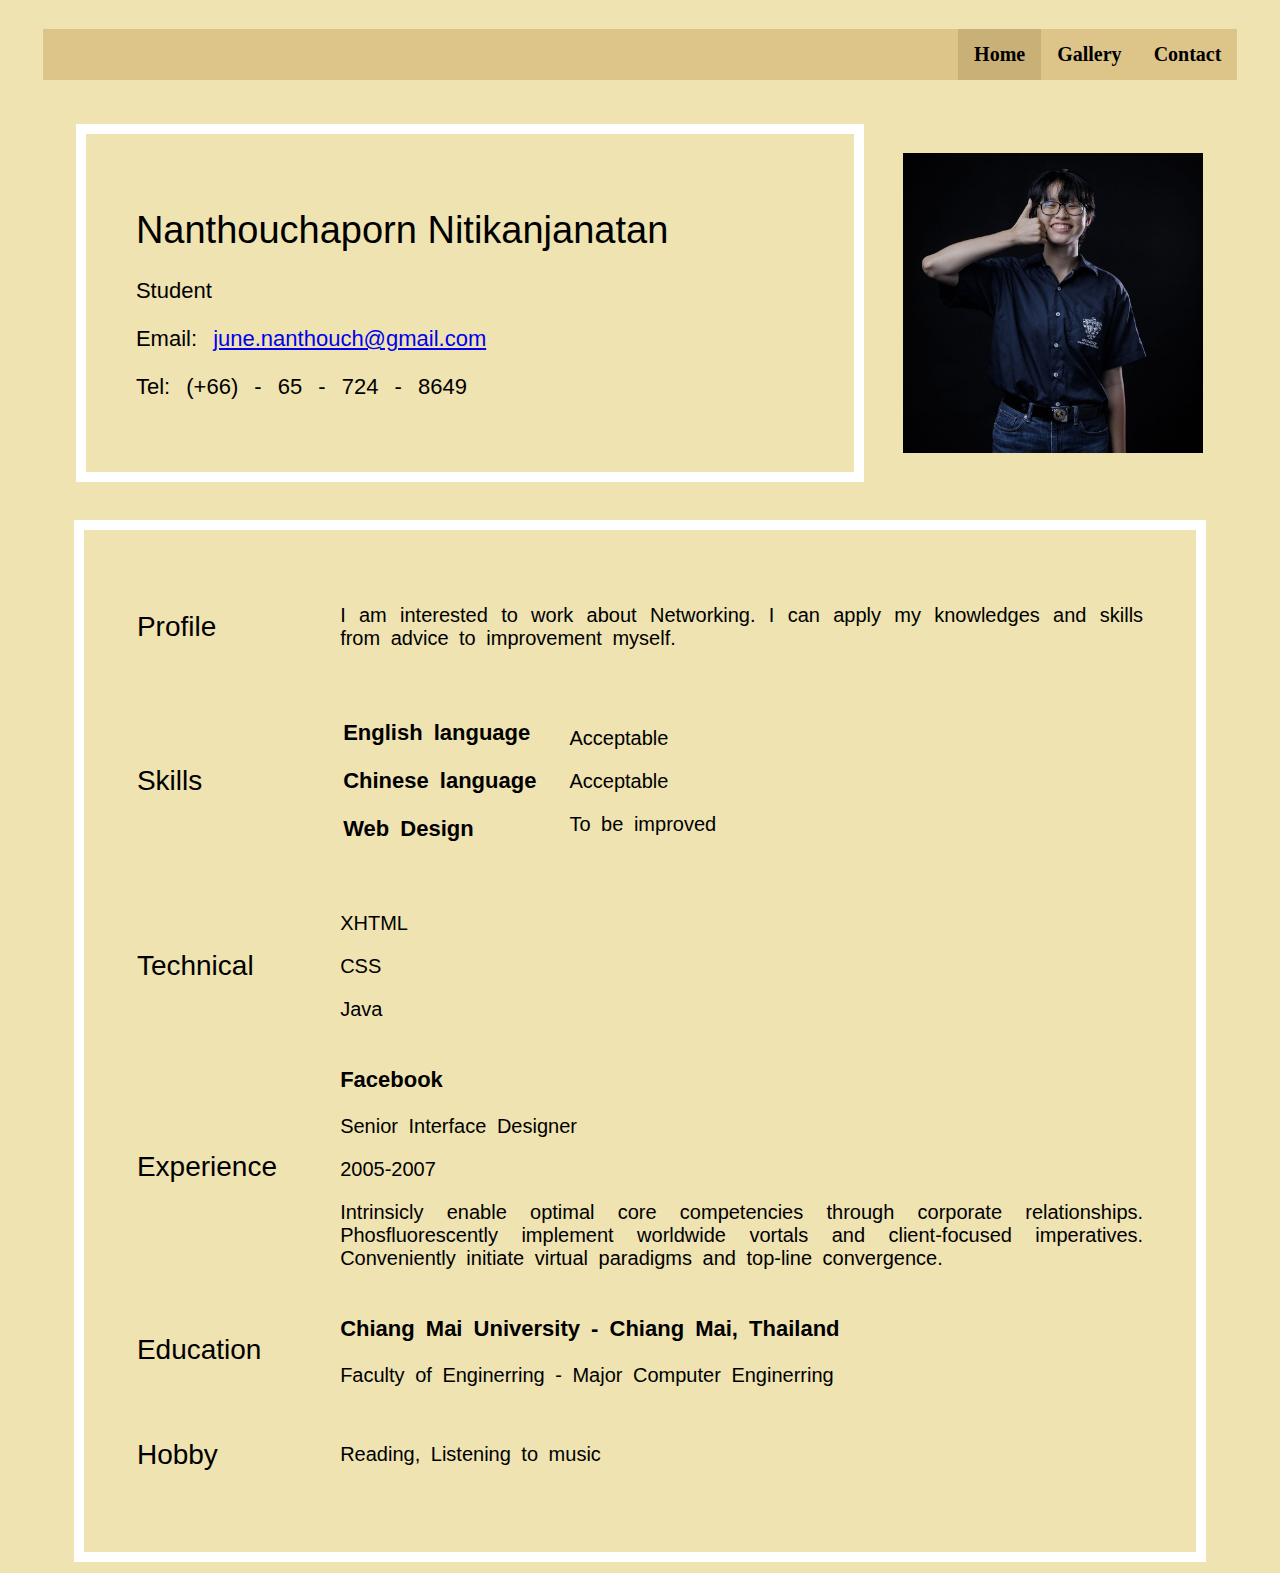
<file: index.html>
<!DOCTYPE html>
<html lang="en">
<head>
    <meta charset="UTF-8">
    <meta name="viewport" content="width=device-width, initial-scale=1.0">
    <meta http-equiv="X-UA-Compatible" content="ie=edge">
    <title>Document</title>
    <link rel="stylesheet" href="css/style.css" type="text/css">
    <link rel="stylesheet" href="https://fonts.googleapis.com/icon?family=Material+Icons">
</head>
<body>
    <br>
    <table align="center" width="95%">
        <tr align="center">
            <td>
                <ul>
                    <li><a href="contact.html">Contact</a></li>
                    <li><a href="gallery.html">Gallery</a></li>
                    <li><a class="active" href="index.html">Home</a></li>
                </ul>
            </td>
        </tr>
    </table>
    <br>
    <br>

    <table class ="empty" align="center" width="100%">
        <tr>
            <td class ="empty">
                <table class="emp" align="center" width="90%">
                    <tr align="center">
                        <td class="emp" align="center" width="70%">
                            <h1 class="emp">Nanthouchaporn Nitikanjanatan</h1>
                            <h2 class="emp">Student</h2>
                            <h3 class="emp">
                                Email: <a href="mailto:june.nanthouch@gmail.com">june.nanthouch@gmail.com</a>
                            </h3>
                            <h3>Tel: (+66) - 65 - 724 - 8649</h3>
                        </td>
                        <td class="em" align="center" >
                            <img src="pic/Profile.jpg" alt="Nanthouchaporn" width="300px" height="300px" align="right">
                        </td>
                    </tr>
                </table>
                <br>
                <br>
                <table class="empt" align="center" width="90%">
                    <tr>
                        <td class="profile" width="20%">
                            <p class="profile">Profile</p>
                        </td>
                        <td>
                            <p>
                                I am interested to work about Networking. I can apply my knowledges and skills from advice to improvement myself.
                            </p>
                        </td>
                    </tr>
                    <tr>
                        <td>
                            <p class="profile">Skills</p>
                        </td>
                        <td>
                            <table>
                                <tr>
                                    <td>
                                        <p class="skill">English language</p>
                                        <p class="skill">Chinese language</p>
                                        <p class="skill">Web Design</p>
                                    </td>
                                    <td style="padding:30px">
                                        <p>Acceptable</p>
                                        <p>Acceptable</p>
                                        <p>To be improved</p>
                                    </td>
                                </tr>
                            </table>
                        </td>
                    </tr>
                    <tr>
                        <td>
                            <p class="profile">Technical</p>
                        </td>
                        <td>
                            <p>XHTML</p>
                            <p>CSS</p>
                            <p>Java</p>
                        </td>
                    </tr>
                    <tr>
                        <td>
                            <p class="profile">Experience</p>
                        </td>
                        <td>
                            <p class="educate">Facebook</p>
                            <p>Senior Interface Designer</p>
                            <p>2005-2007</p>
                            <p>Intrinsicly enable optimal core competencies through corporate relationships. Phosfluorescently implement worldwide vortals 
                                and client-focused imperatives. Conveniently initiate virtual paradigms and top-line convergence.
                            </p>
                        </td>
                    </tr>
                    <tr>
                        <td>
                            <p class="profile">Education</p>
                        </td>
                        <td>
                            <p class="educate">Chiang Mai University - Chiang Mai, Thailand</p>
                            <p>Faculty of Enginerring - Major Computer Enginerring</p>
                        </td>
                    </tr>
                    <tr>
                        <td>
                            <p class="profile">Hobby</p>
                        </td>
                        <td>
                            <p>Reading, Listening to music</p>
                        </td>
                    </tr>
                </table>
            </td>
        </tr>
    </table>




</body>
</html>
</file>
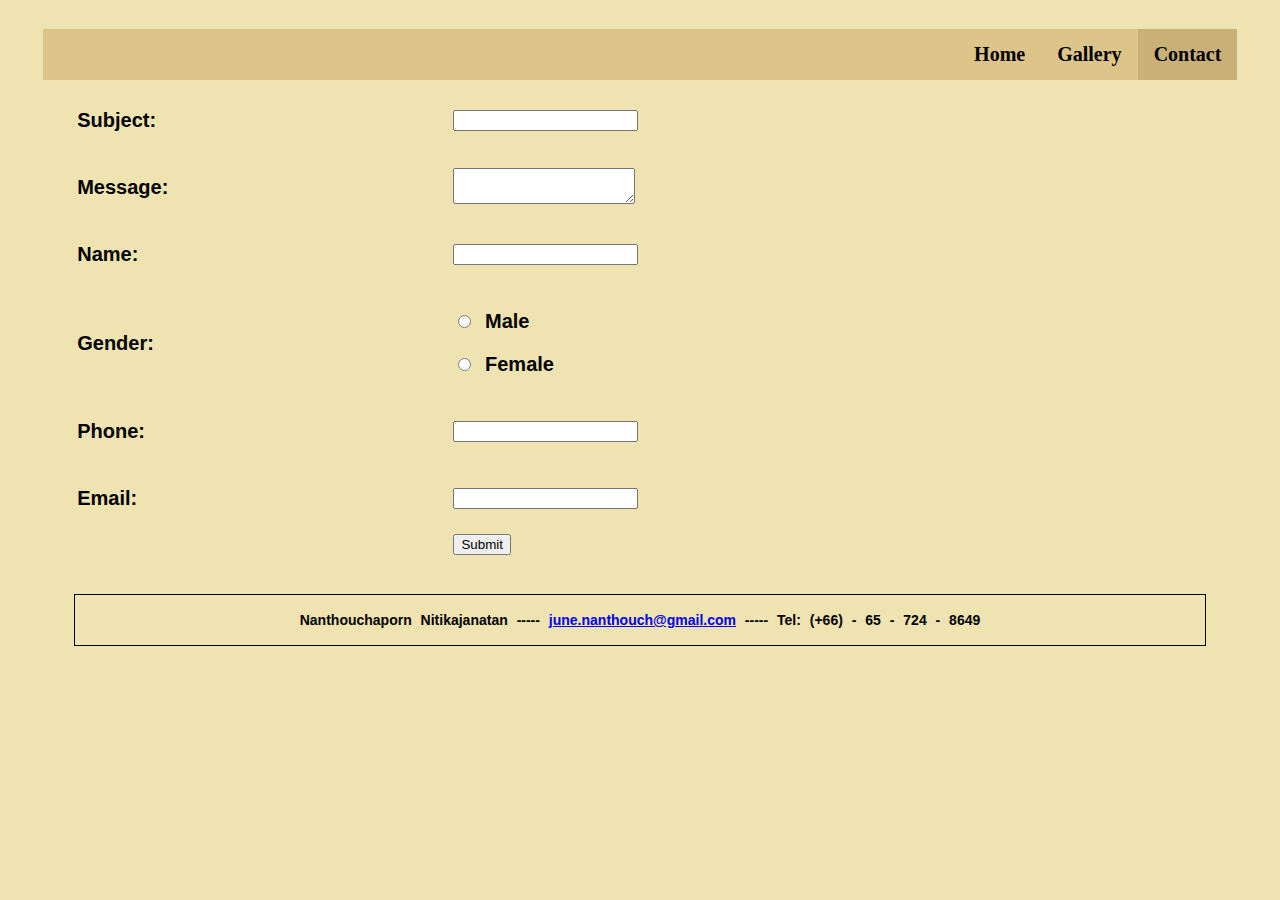
<file: contact.html>
<!DOCTYPE html>
<html lang="en">
<head>
    <meta charset="UTF-8">
    <meta name="viewport" content="width=device-width, initial-scale=1.0">
    <meta http-equiv="X-UA-Compatible" content="ie=edge">
    <title>Document</title>
    <link rel="stylesheet" href="css/style3.css" type="text/css">
</head>
<body>
    <br>
    <table align="center" width="95%">
        <tr align="center">
            <td>
                <ul>
                    <li><a class="active" href="contact.html">Contact</a></li>
                    <li><a href="gallery.html">Gallery</a></li>
                    <li><a href="index.html">Home</a></li>
                </ul>
            </td>
        </tr>
    </table>

    <table align="center" width="90%">
        <tr>
            <td>
                <form action="#">
                <table width="100%" align="center">
                    <tr>
                        <td>
                            <h3>
                                <label>Subject:</label>
                            </h3>
                        </td>
                        <td>
                            <input type="text" name="subject" value width="50px">
                        </td>
                    </tr>
                    <tr>
                        <td>
                            <h3>
                                <label>Message:</label>
                            </h3>
                        </td>
                        <td>
                            <textarea name="msg"></textarea>
                        </td>
                    </tr>
                    <tr>
                        <td>
                            <h3>
                                <label>Name:</label>
                            </h3>
                        </td>
                        <td>
                            <input type="text" name="fullname" value>
                        </td>
                    </tr>
                    <tr>
                        <td>
                            <h3>
                                <label>Gender:</label>
                            </h3>
                        </td>
                        <td>
                            <h3>
                                <input type="radio" name="gender" value="male"> Male
                            </h3>
                            <h3>
                                <input type="radio" name="gender" value="female"> Female
                            </h3>
                        </td>
                    </tr>
                    <tr>
                        <td>
                            <h3>
                                <label>Phone:</label>
                            </h3>
                        </td>
                        <td>
                            <input type="tel" name="phone" value>
                        </td>
                    </tr>
                    <tr>
                        <td>
                            <h3>
                                <label>Email:</label>
                            </h3>
                        </td>
                        <td>
                            <input type="email" value>
                        </td>
                    </tr>
                    <tr>
                        <td></td>
                        <td>
                            <input type="submit" name="submit" value="Submit">
                        </td>
                    </tr>
                </table>
                <br>
                <br>
                <table width="100%" style="border:1px solid">
                    <tr>
                        <td>
                            <p class="button" align="center">
                                Nanthouchaporn Nitikajanatan ----- <a href="mailto:june.nanthouch@gmail.com">june.nanthouch@gmail.com</a> ----- Tel: (+66) - 65 - 724 - 8649
                            </p>
                        </td>
                    </tr>
                </table>
                </form>
            </td>
        </tr>

    </table>
</body>
</html>
</file>
<file: css/style.css>
body {
  background-color: rgb(238, 227, 177);
}

ul {
  list-style-type: none;
  margin: 0;
  padding: 0;
  overflow: hidden;
  background-color: #DDC488;
}

li {
  float: right;
}

li a {
  font-size: 20px;
  font-weight: bold;
  font-family: Cambria, Cochin, Georgia, Times, 'Times New Roman', serif;
  display: block;
  color: black;
  text-align: center;
  padding: 14px 16px;
  text-decoration: none;
}

li a:hover:not(.active) {
  background-color: rgb(201, 176, 118);
}

.active {
  background-color: rgb(201, 176, 118);
}

p {
  font-size: 20px;
  font-family: 'Lucida Sans', 'Lucida Sans Regular', 'Lucida Grande', 'Lucida Sans Unicode', Geneva, Verdana, sans-serif;
  color: black;
  text-align: justify;
  word-spacing:5px;
}

table.empty {
  border-collapse:separate;
  empty-cells:hide;
}

td.emp {
  padding:50px;
  border-collapse: separate;
  border-width: 10px;
  border-style: solid;
  border-color: white;
}

td.em {
  border-collapse: separate;
}

table.emp {
  border: 10px;
}

h2.emp, h3 {
  font-size: 22px;
  font-family: 'Lucida Sans', 'Lucida Sans Regular', 'Lucida Grande', 'Lucida Sans Unicode', Geneva, Verdana, sans-serif;
  color: black;
  font-weight: lighter;
  word-spacing:10px;
  text-align: justify;
}

h1.emp {
  font-size: 38px;
  font-family: 'Lucida Sans', 'Lucida Sans Regular', 'Lucida Grande', 'Lucida Sans Unicode', Geneva, Verdana, sans-serif;
  color: black;
  font-weight: normal;
  word-wrap: suppress 10px;
  text-align: justify;
}

table.empt {
  border-collapse:separate;
  empty-cells:hide;
  padding:50px;
  border-collapse: separate;
  border-width: 10px;
  border-style: solid;
  border-color: white;
}

p.profile {
  font-size: 28px;
  font-family: 'Lucida Sans', 'Lucida Sans Regular', 'Lucida Grande', 'Lucida Sans Unicode', Geneva, Verdana, sans-serif;
  color: black;
  font-weight: normal;
  word-wrap: suppress 10px;
  text-align: justify;
}

p.skill {
  font-size: 22px;
  font-family: 'Lucida Sans', 'Lucida Sans Regular', 'Lucida Grande', 'Lucida Sans Unicode', Geneva, Verdana, sans-serif;
  color: black;
  font-weight: bold;
  text-align: justify;
}

p.educate {
  font-size: 22px;
  font-family: 'Lucida Sans', 'Lucida Sans Regular', 'Lucida Grande', 'Lucida Sans Unicode', Geneva, Verdana, sans-serif;
  color: black;
  font-weight: bold;
  text-align: justify;
}
</file>
<file: css/style3.css>
body {
    background-color: rgb(238, 227, 177);
  }
  
  ul {
    list-style-type: none;
    margin: 0;
    padding: 0;
    overflow: hidden;
    background-color: #DDC488;
  }
  
  li {
    float: right;
  }
  
  li a {
    font-size: 20px;
    font-weight: bold;
    font-family: Cambria, Cochin, Georgia, Times, 'Times New Roman', serif;
    display: block;
    color: black;
    text-align: center;
    padding: 14px 16px;
    text-decoration: none;
  }
  
  li a:hover:not(.active) {
    background-color: rgb(201, 176, 118);
  }
  
  .active {
    background-color: rgb(201, 176, 118);
  }
  
  p {
    font-size: 20px;
    font-weight: bold;
    font-family: 'Lucida Sans', 'Lucida Sans Regular', 'Lucida Grande', 'Lucida Sans Unicode', Geneva, Verdana, sans-serif;
    color: black;
    text-align: justify;
    word-spacing:5px;
  }

  h3 {
    font-size: 20px;
    font-family: 'Lucida Sans', 'Lucida Sans Regular', 'Lucida Grande', 'Lucida Sans Unicode', Geneva, Verdana, sans-serif;
    color: black;
    text-align: justify;
    word-spacing:5px;
  }

  p {
    font-size: 14px;
    font-weight: bold;
    font-family: 'Lucida Sans', 'Lucida Sans Regular', 'Lucida Grande', 'Lucida Sans Unicode', Geneva, Verdana, sans-serif;
    color: black;
    text-align: center;
    word-spacing:5px;
  }
</file>
